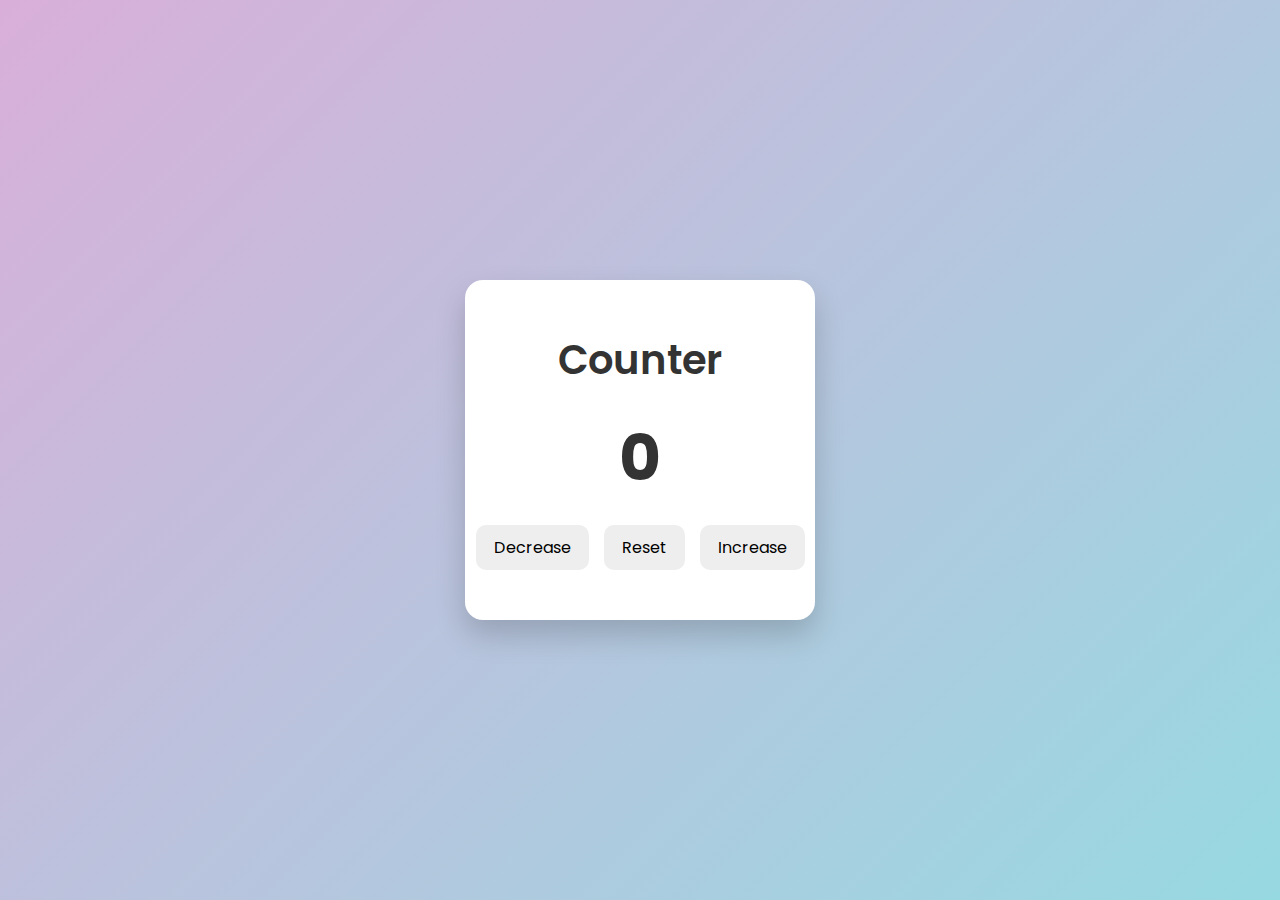
<file: index.html>
<!DOCTYPE html>
<html lang="en">
  <head>
    <meta charset="UTF-8" />
    <meta name="viewport" content="width=device-width, initial-scale=1.0" />
    <title>Counter</title>

    <!-- styles -->
    <link rel="stylesheet" href="style.css" />
  </head>
  <body>
    <main>
      <div class="container">
        <h1>counter</h1>
        <span id="value">0</span>
        <div class="button-container">
          <button class="btn decrease">decrease</button>
          <button class="btn reset">reset</button>
          <button class="btn increase">increase</button>
        </div>
      </div>
    </main>
    <!-- javascript -->
    <script src="app.js"></script>
  </body>
</html>
</file>
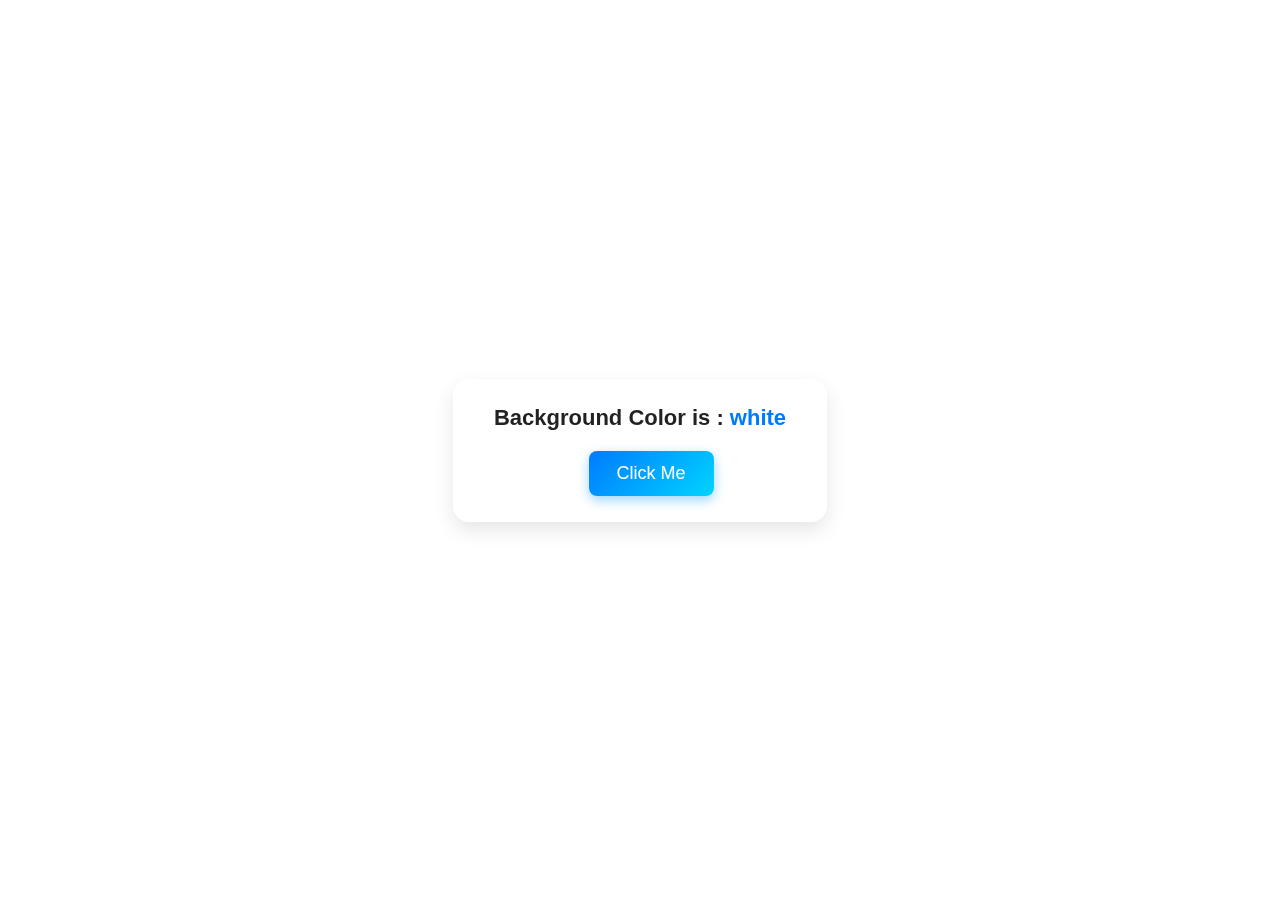
<file: Class 01_Color_Flipper/index.html>
<!DOCTYPE html>
<html lang="en">
<head>
    <title>Color-Flipper</title>
    <link rel="stylesheet" href="style.css">
</head>

<body>
    <div class="container">
        <h3>Background Color is : <span id="txt">white</span></h3>
        &nbsp;&nbsp;&nbsp;&nbsp;
        <button id="btn">Click Me</button>
    </div>

    <script src="app.js"></script>
</body>

</html>
</file>
<file: style.css>
/* Import Google Font */
@import url("https://fonts.googleapis.com/css2?family=Poppins:wght@300;400;600&display=swap");

* {
  margin: 0;
  padding: 0;
  box-sizing: border-box;
  font-family: "Poppins", sans-serif;
}

/* Background */
body {
  background: linear-gradient(135deg, #d9afd9, #97d9e1);
  height: 100vh;
  display: flex;
  justify-content: center;
  align-items: center;
}

/* Center container */
.container {
  background: #ffffff;
  padding: 50px 60px;
  border-radius: 18px;
  text-align: center;
  width: 350px;
  box-shadow: 0 15px 30px rgba(0, 0, 0, 0.18);
  animation: fadeIn 0.6s ease-in-out;
}

/* Fade animation */
@keyframes fadeIn {
  from {
    opacity: 0;
    transform: translateY(20px);
  }
  to {
    opacity: 1;
    transform: translateY(0);
  }
}

/* Heading style */
h1 {
  font-size: 2.5rem;
  margin-bottom: 20px;
  font-weight: 600;
  text-transform: capitalize;
  color: #333;
}

/* Counter value */
#value {
  font-size: 4rem;
  font-weight: bold;
  color: #333;
  margin-bottom: 20px;
  display: block;
}

/* Button section */
.button-container {
  margin-top: 15px;
  display: flex;
  justify-content: center;
  gap: 15px;
}

/* Buttons */
.btn {
  padding: 10px 18px;
  border: none;
  border-radius: 10px;
  background: #eee;
  font-size: 1rem;
  text-transform: capitalize;
  cursor: pointer;
  transition: 0.3s ease;
}

/* Hover effect */
.btn:hover {
  background: #333;
  color: #fff;
  transform: translateY(-3px);
}

/* Different styles for increase/decrease */
.increase:hover {
  background: #4caf50;
}
.decrease:hover {
  background: #e53935;
}
.reset:hover {
  background: #1e88e5;
}
</file>
<file: Class 01_Color_Flipper/style.css>
/* .container {
    height: 100vh;
    width: 100vw;
    display : flex;
    justify-content: center;
    align-items : center;
} */

/* Reset */
* {
    margin: 0;
    padding: 0;
    box-sizing: border-box;
}

body {
    height: 100vh;
    display: flex;
    justify-content: center;
    align-items: center;
    background: #ffffff;
    font-family: "Poppins", sans-serif;
    transition: background 0.4s ease-in-out;
}

/* Glass container */
.container {
    background: rgba(255, 255, 255, 0.2);
    backdrop-filter: blur(10px);
    padding: 25px 40px;
    border-radius: 16px;
    box-shadow: 0 8px 20px rgba(0, 0, 0, 0.1);
    text-align: center;
    border: 1px solid rgba(255, 255, 255, 0.4);
    animation: fadeIn 0.8s ease;
}

/* Heading */
.container h3 {
    font-size: 22px;
    margin-bottom: 20px;
    color: #222;
}

#txt {
    font-weight: bold;
    color: #007bff;
}

/* Button */
#btn {
    padding: 12px 28px;
    border: none;
    background: linear-gradient(135deg, #007bff, #00d4ff);
    color: white;
    font-size: 18px;
    border-radius: 8px;
    cursor: pointer;
    transition: 0.3s ease;
    box-shadow: 0 4px 12px rgba(0, 150, 255, 0.4);
}

#btn:hover {
    transform: translateY(-3px);
    box-shadow: 0 6px 18px rgba(0, 150, 255, 0.5);
}

#btn:active {
    transform: scale(0.95);
}

/* Animation */
@keyframes fadeIn {
    from {
        opacity: 0;
        transform: translateY(20px);
    }
    to {
        opacity: 1;
        transform: translateY(0);
    }
}
</file>
